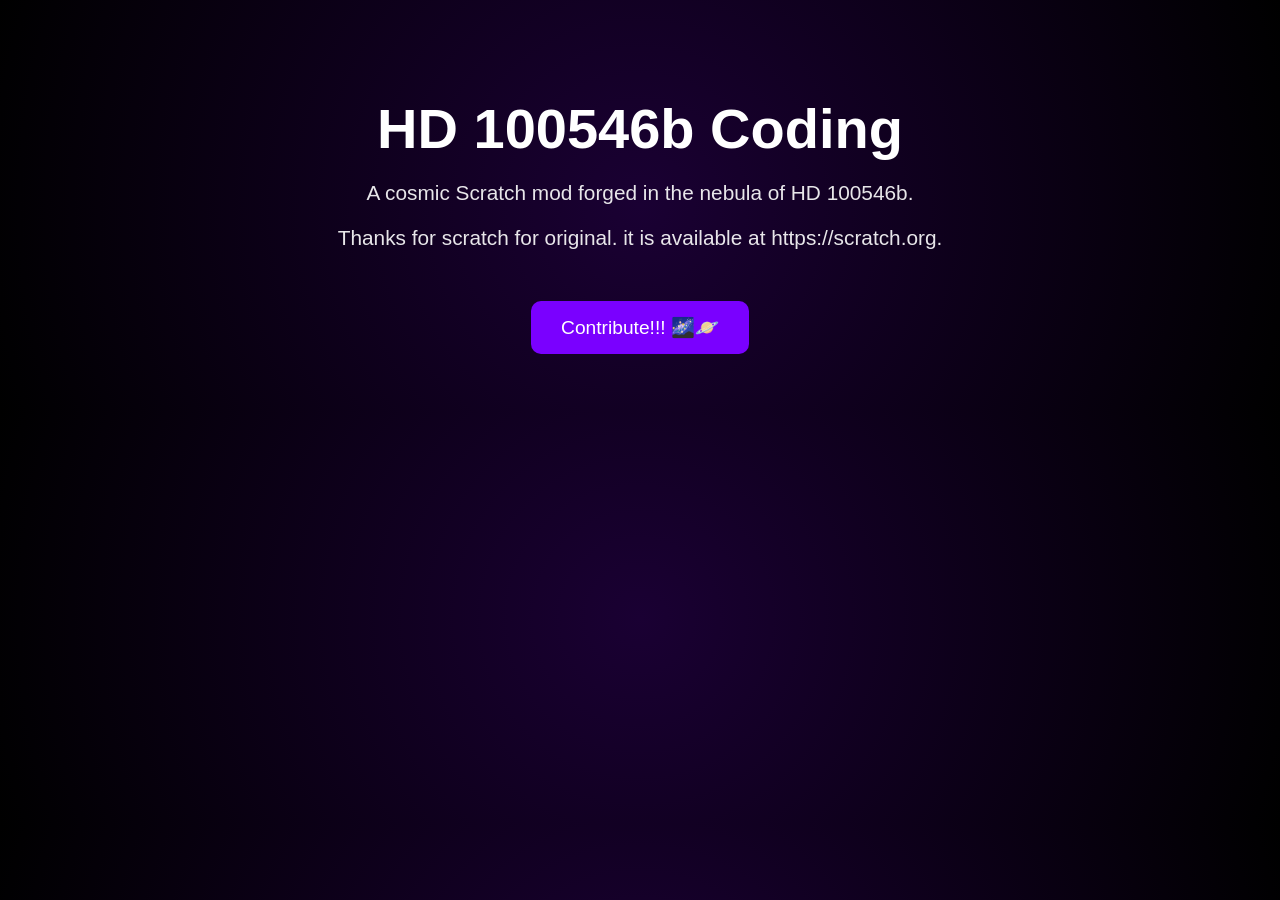
<file: index.html>
<!DOCTYPE html>
<html lang="en">
<head>
  <meta charset="UTF-8">
  <title>HD 100546b Coding</title>
  <style>
    body {
      background: radial-gradient(circle at center, #1a0033, #000);
      color: white;
      font-family: Arial, sans-serif;
      text-align: center;
      padding: 50px;
    }
    h1 {
      font-size: 3.5rem;
      margin-bottom: 10px;
    }
    p {
      font-size: 1.3rem;
      opacity: 0.9;
    }
    .btn {
      display: inline-block;
      margin-top: 30px;
      padding: 15px 30px;
      background: #7a00ff;
      color: white;
      text-decoration: none;
      border-radius: 10px;
      font-size: 1.2rem;
      transition: 0.2s;
    }
    .btn:hover {
      background: #a64dff;
    }
  </style>
</head>
<body>
  <h1>HD 100546b Coding</h1>
  <p>A cosmic Scratch mod forged in the nebula of HD 100546b.</p>
  <p>Thanks for scratch for original. it is available at https://scratch.org.</p>
  <a class="btn" href="https://github.com/shauntagates6911-ops/hd100546-coding">Contribute!!! 🌌🪐</a>
</body>
</html>
</file>
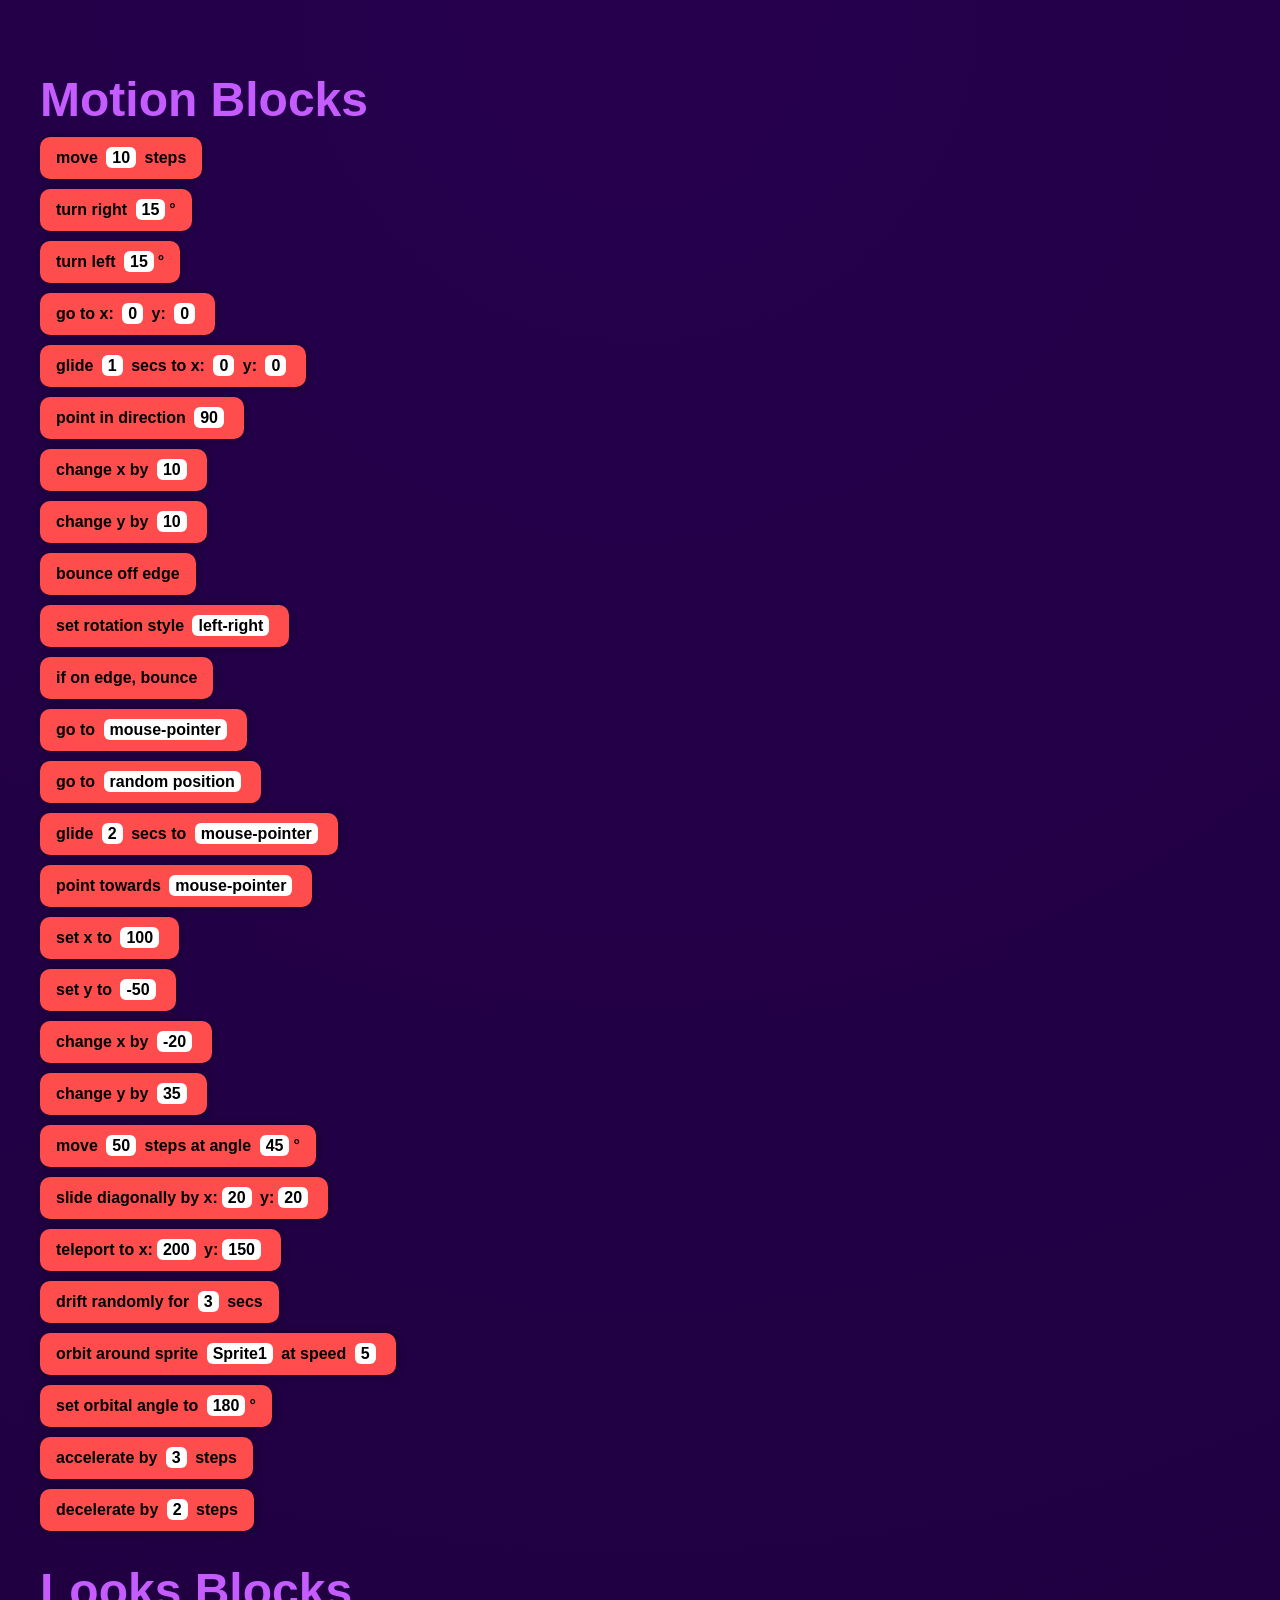
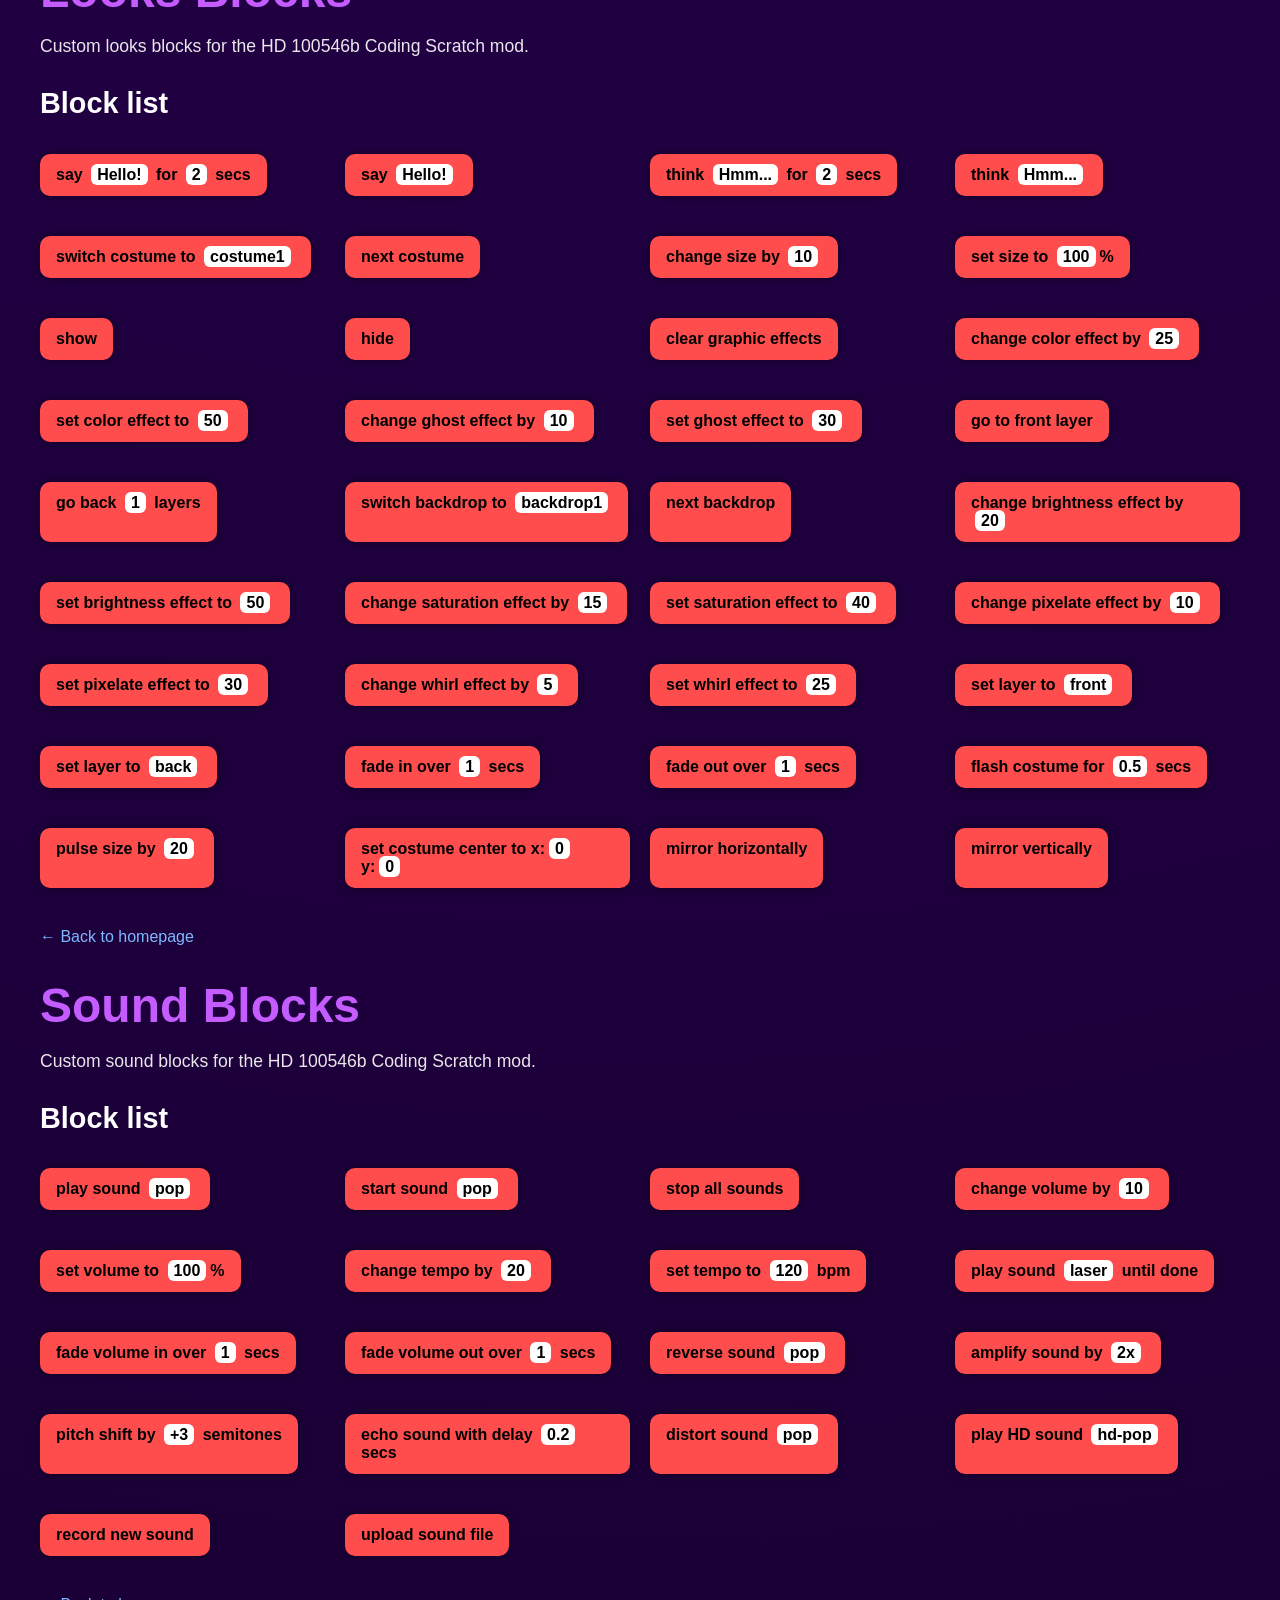
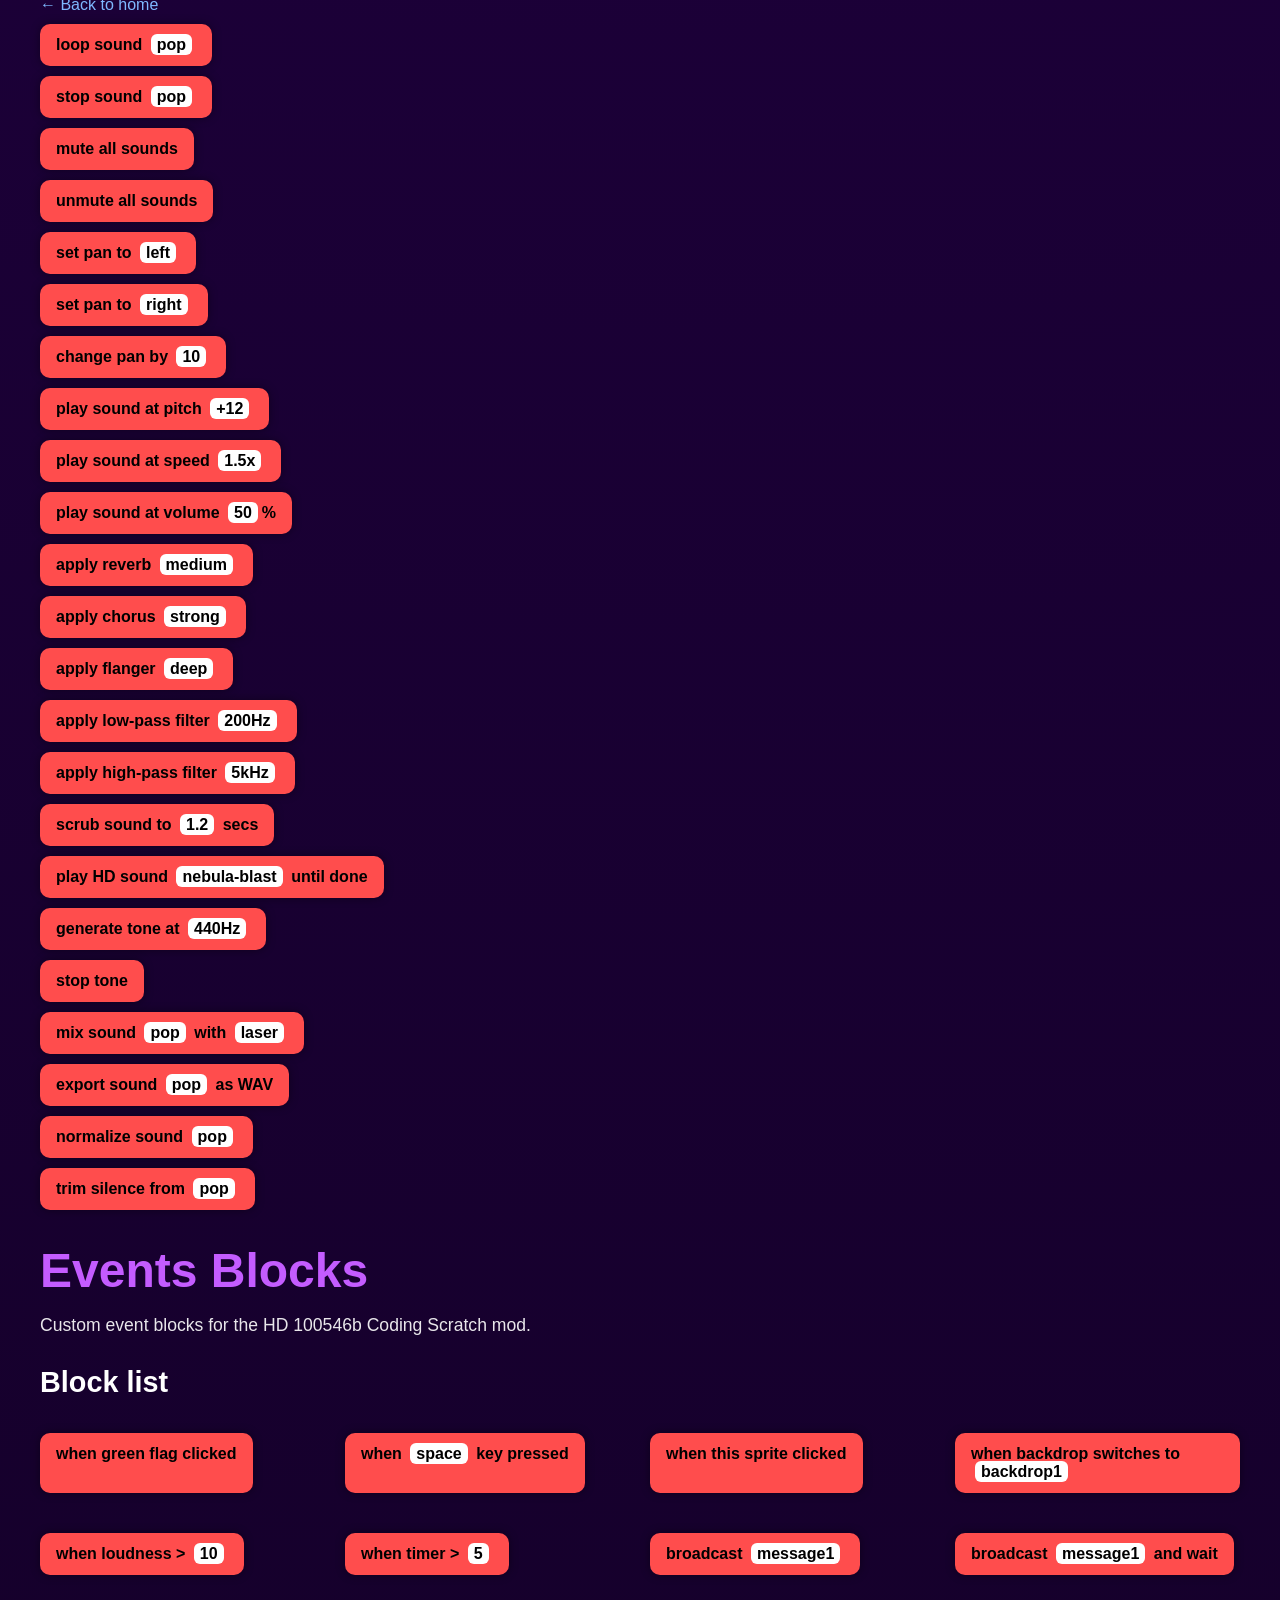
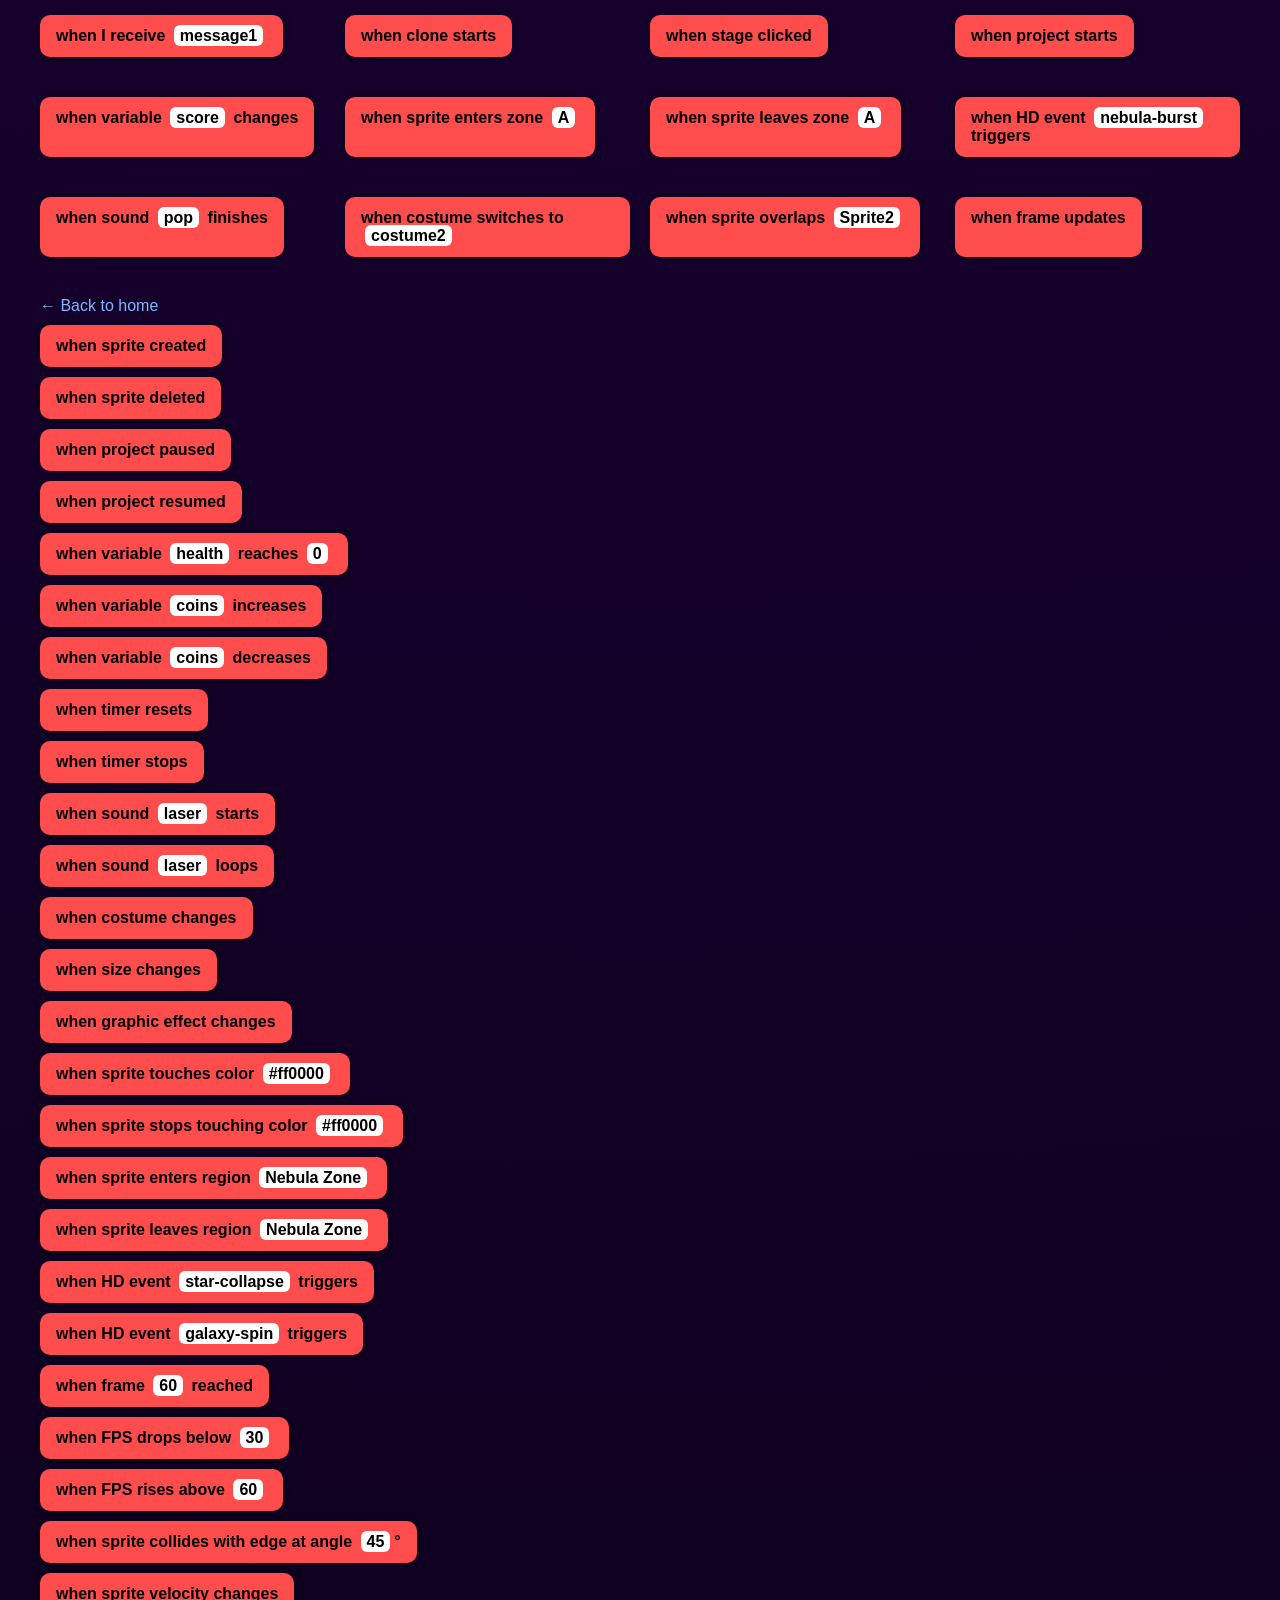
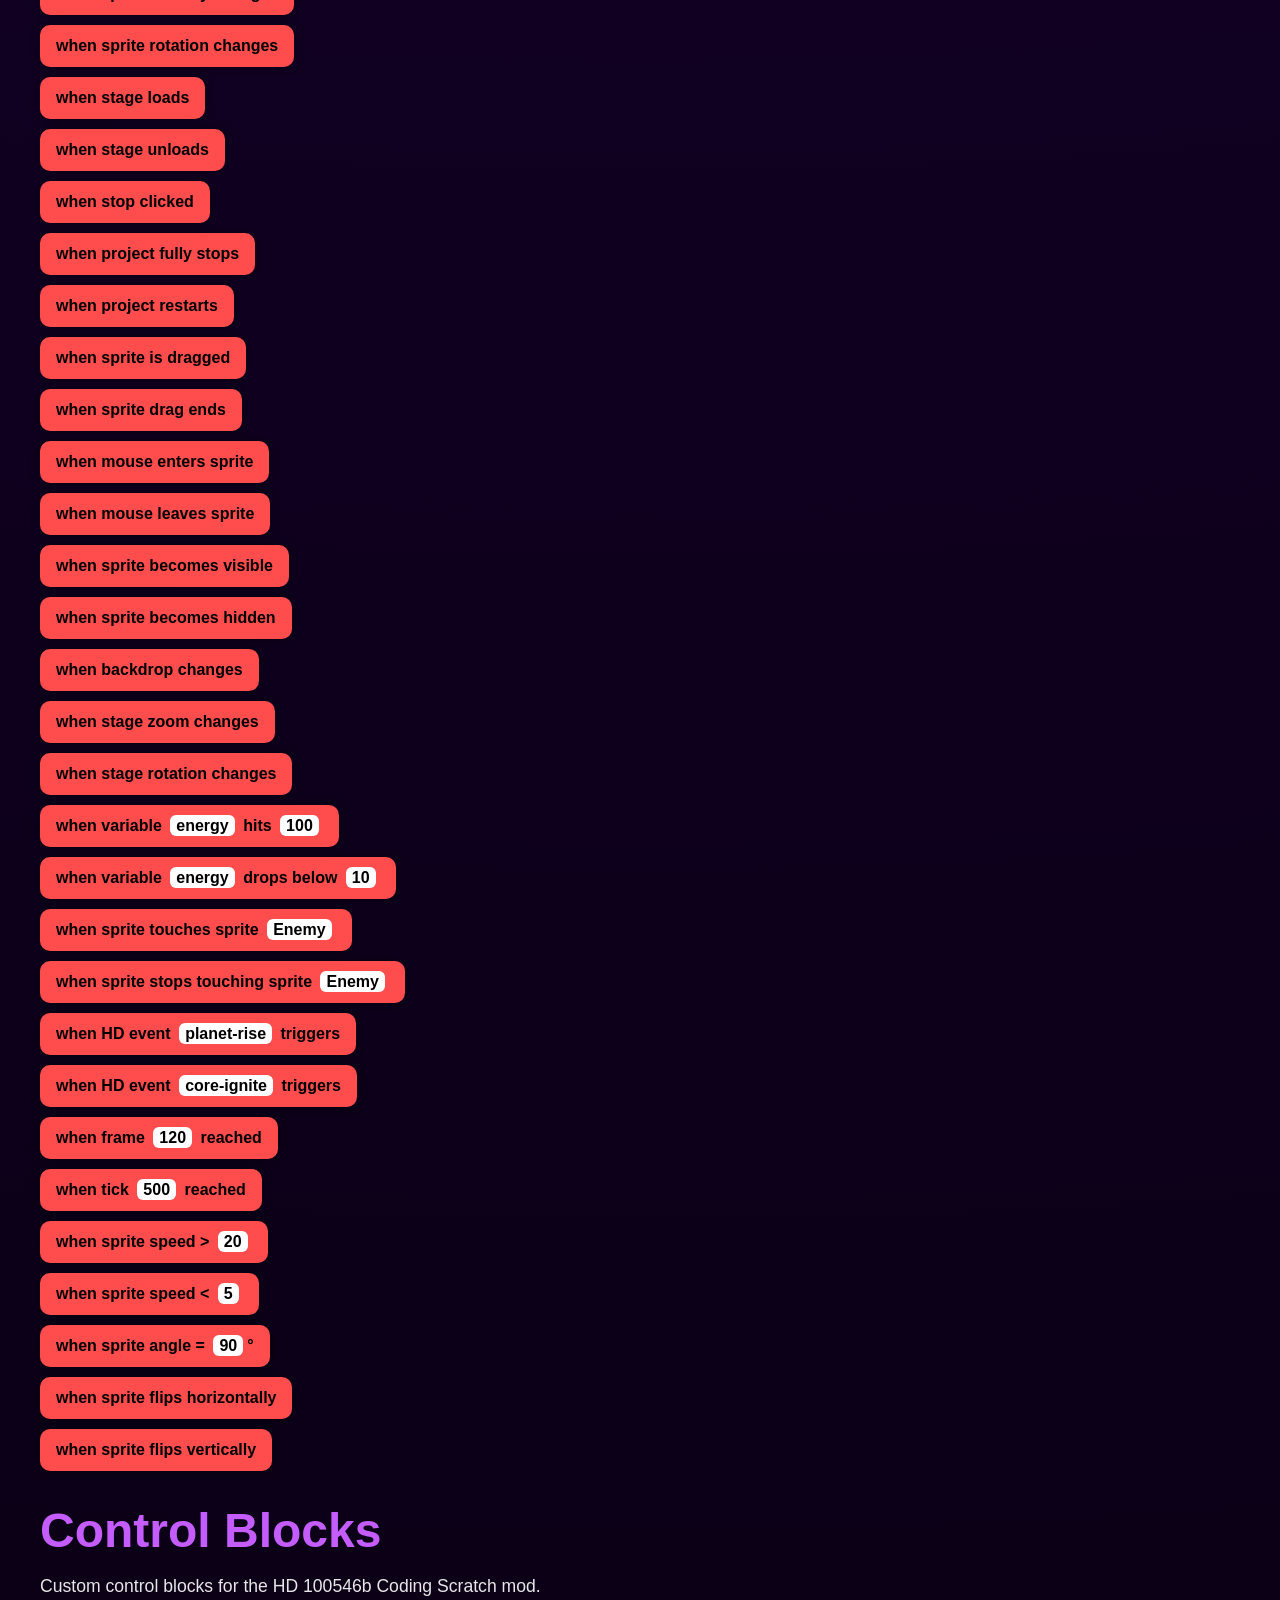
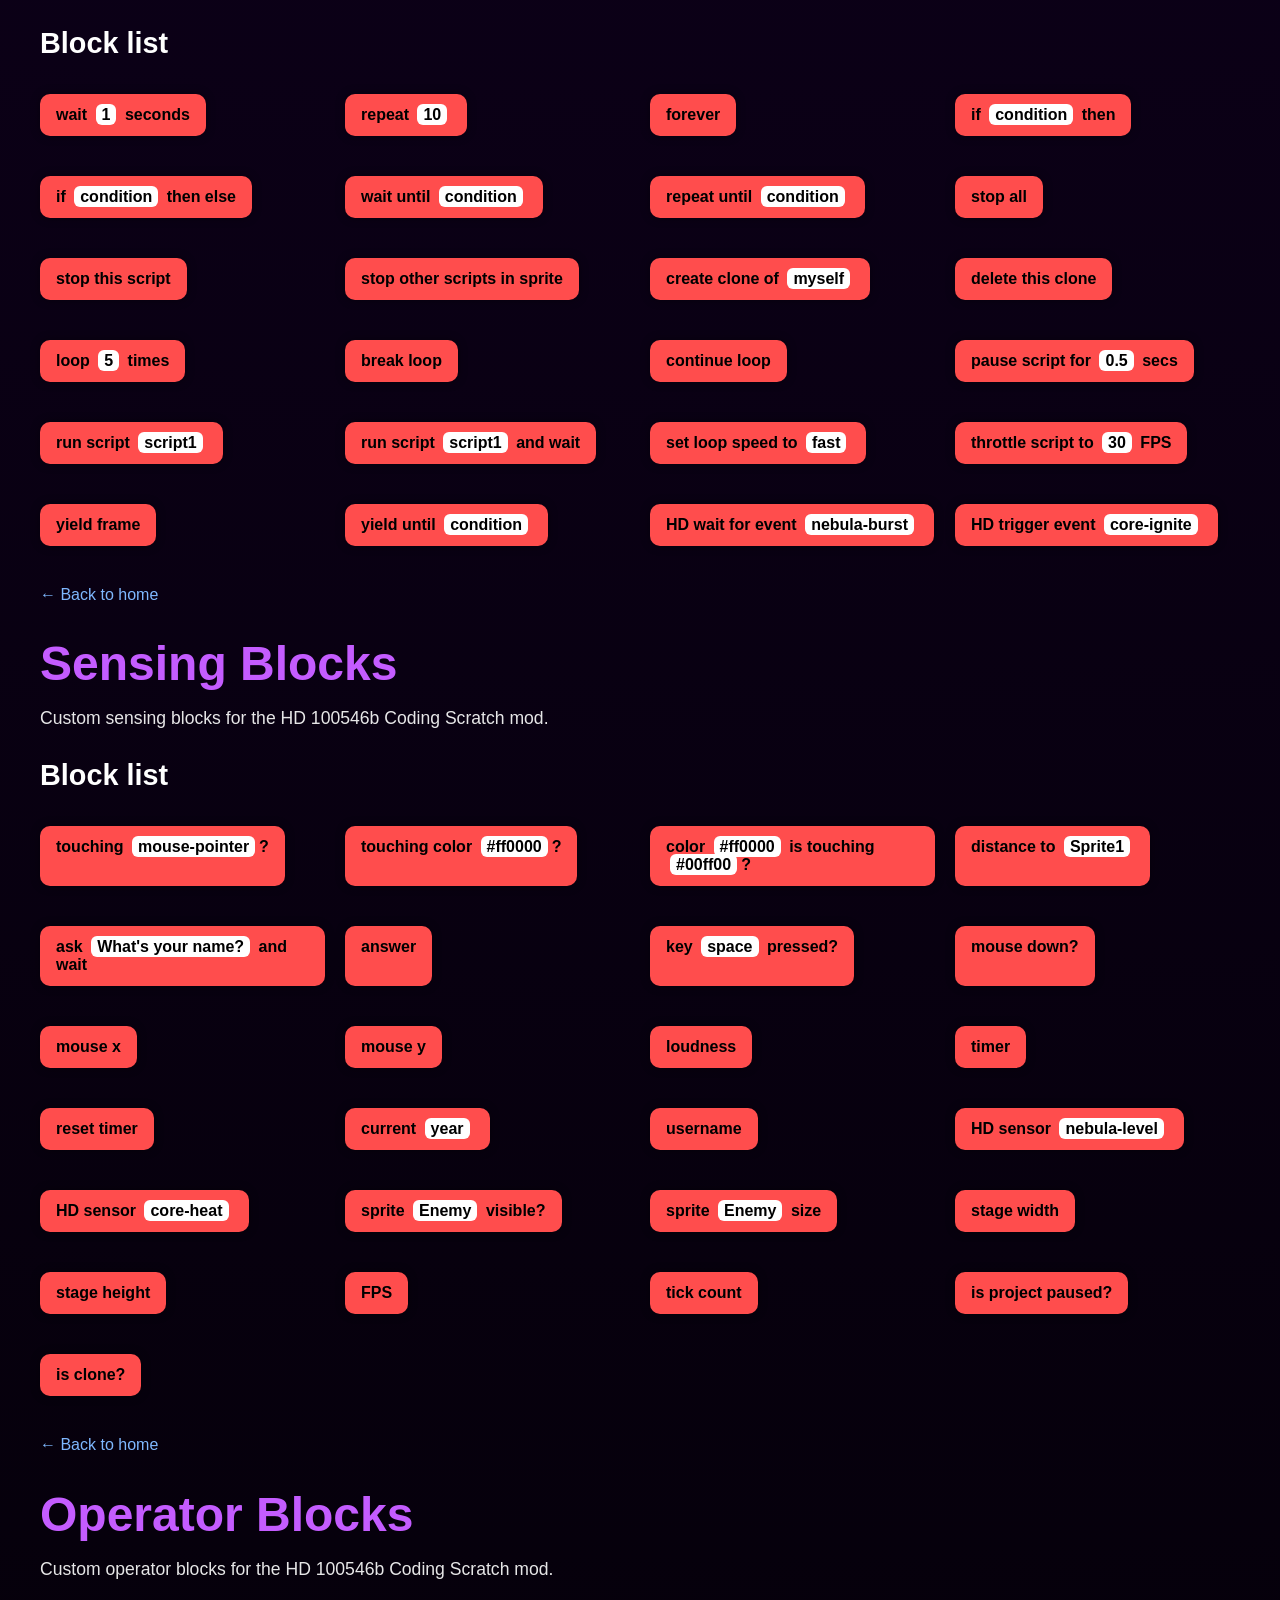
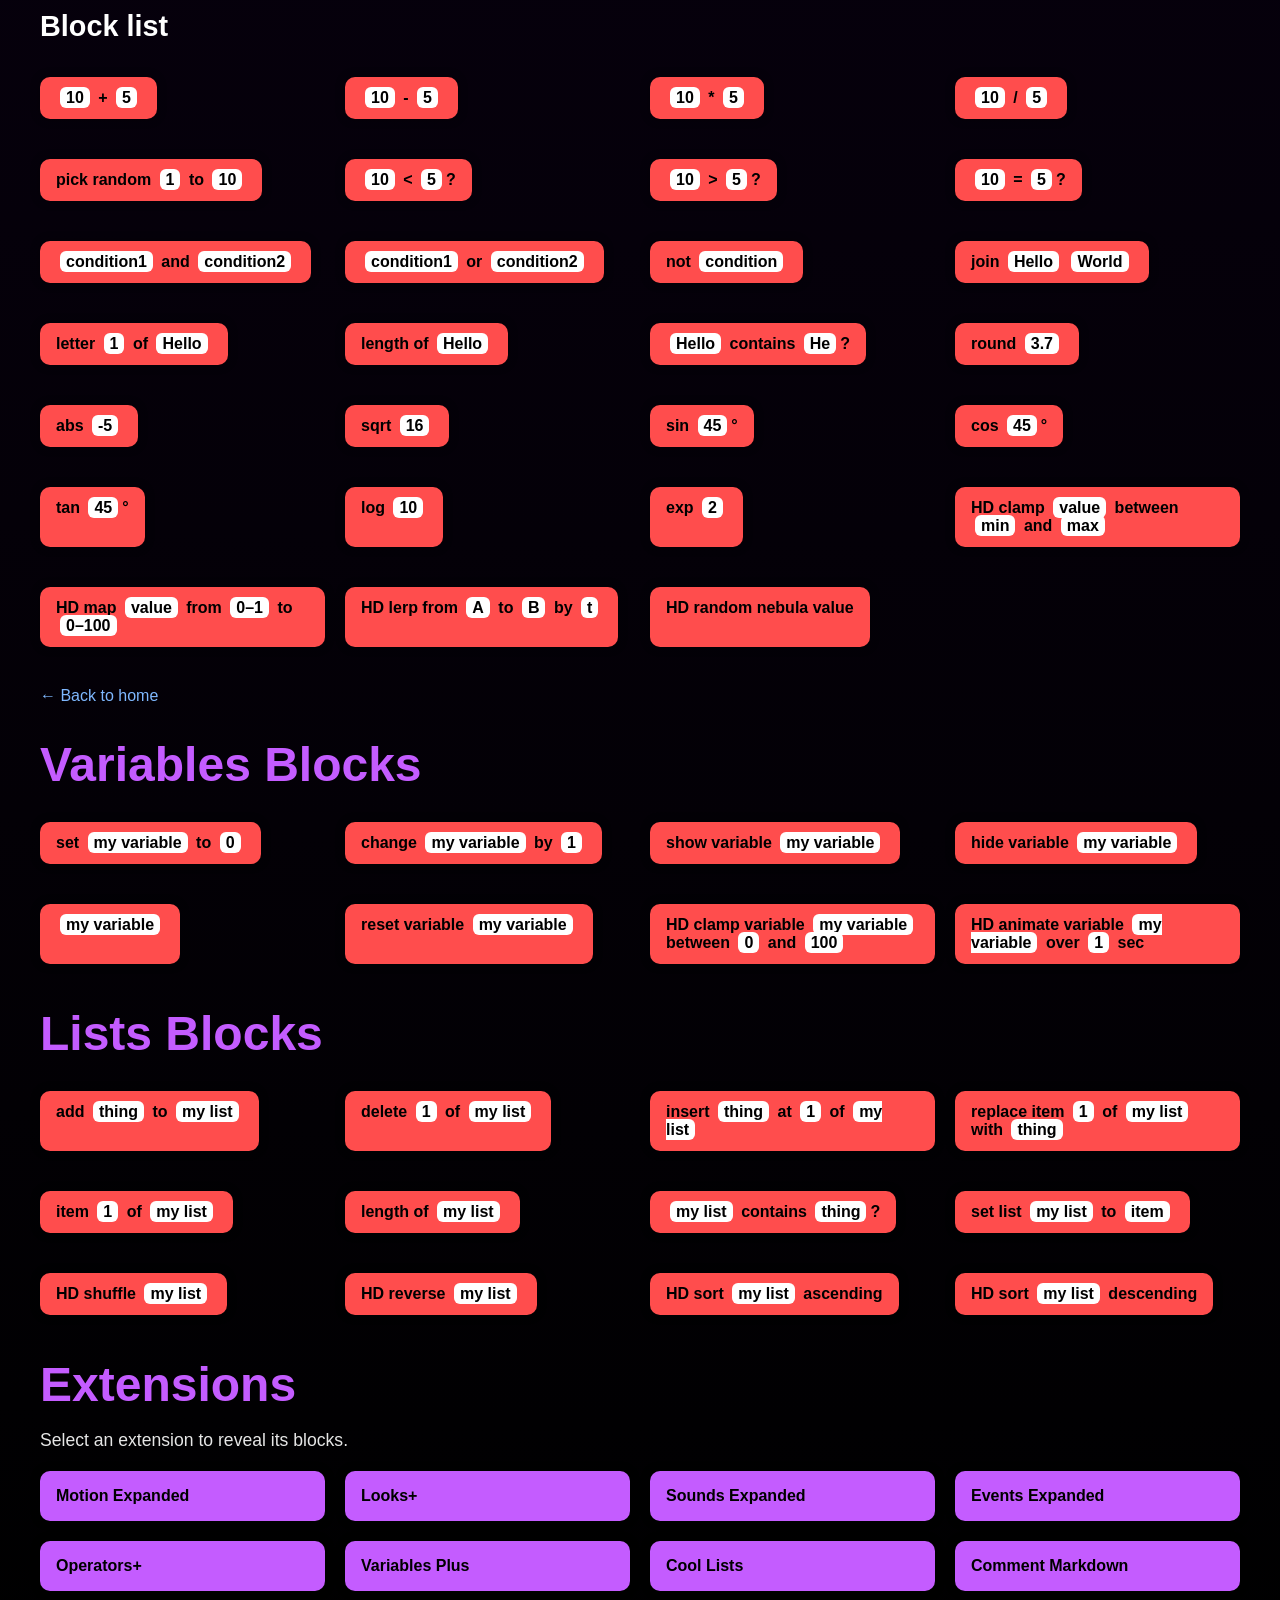
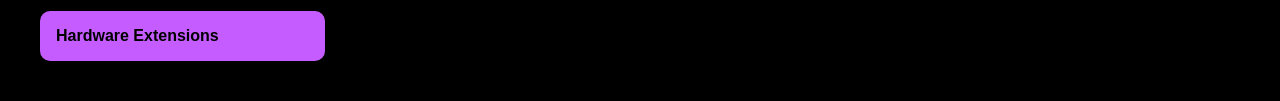
<file: editor.html>
<!DOCTYPE html>
<html lang="en">
<head>
  <meta charset="UTF-8">
  <title>Motion Blocks</title>
  <style>
    body {
      background: #0d0d0d;
      color: white;
      font-family: Arial, sans-serif;
      padding: 30px;
    }
    h1 {
      color: #4C97FF;
      font-size: 2.5rem;
    }
    .block {
      background: #4C97FF;
      padding: 12px 18px;
      border-radius: 12px;
      margin: 10px 0;
      width: fit-content;
      font-weight: bold;
      box-shadow: 0 4px 0 #3b7dd1;
    }
    .input {
      background: white;
      color: black;
      padding: 2px 6px;
      border-radius: 6px;
      margin: 0 4px;
    }
  </style>
</head>
<body>

  <h1>Motion Blocks</h1>

  <div class="block">
    move <span class="input">10</span> steps
  </div>

  <div class="block">
    turn right <span class="input">15</span>°
  </div>

  <div class="block">
    turn left <span class="input">15</span>°
  </div>

  <div class="block">
    go to x: <span class="input">0</span> y: <span class="input">0</span>
  </div>

  <div class="block">
    glide <span class="input">1</span> secs to x: <span class="input">0</span> y: <span class="input">0</span>
  </div>

  <div class="block">
    point in direction <span class="input">90</span>
  </div>

  <div class="block">
    change x by <span class="input">10</span>
  </div>

  <div class="block">
    change y by <span class="input">10</span>
  </div>
  <div class="block">
  bounce off edge
</div>

<div class="block">
  set rotation style <span class="input">left-right</span>
</div>

<div class="block">
  if on edge, bounce
</div>

<div class="block">
  go to <span class="input">mouse-pointer</span>
</div>

<div class="block">
  go to <span class="input">random position</span>
</div>

<div class="block">
  glide <span class="input">2</span> secs to <span class="input">mouse-pointer</span>
</div>

<div class="block">
  point towards <span class="input">mouse-pointer</span>
</div>

<div class="block">
  set x to <span class="input">100</span>
</div>

<div class="block">
  set y to <span class="input">-50</span>
</div>

<div class="block">
  change x by <span class="input">-20</span>
</div>

<div class="block">
  change y by <span class="input">35</span>
</div>

<div class="block">
  move <span class="input">50</span> steps at angle <span class="input">45</span>°
</div>

<div class="block">
  slide diagonally by x:<span class="input">20</span> y:<span class="input">20</span>
</div>

<div class="block">
  teleport to x:<span class="input">200</span> y:<span class="input">150</span>
</div>

<div class="block">
  drift randomly for <span class="input">3</span> secs
</div>

<div class="block">
  orbit around sprite <span class="input">Sprite1</span> at speed <span class="input">5</span>
</div>

<div class="block">
  set orbital angle to <span class="input">180</span>°
</div>

<div class="block">
  accelerate by <span class="input">3</span> steps
</div>

<div class="block">
  decelerate by <span class="input">2</span> steps
</div>


</body>
</html>
<!DOCTYPE html>
<html lang="en">
<head>
  <meta charset="UTF-8">
  <title>HD 100546b Coding – Looks Blocks</title>
  <style>
    body {
      background: radial-gradient(circle at top, #33004d, #000);
      color: #fff;
      font-family: Arial, sans-serif;
      margin: 0;
      padding: 40px;
    }
    h1 {
      font-size: 3rem;
      margin-bottom: 5px;
      color: #b84dff;
    }
    h2 {
      margin-top: 30px;
      font-size: 1.8rem;
    }
    p {
      font-size: 1.1rem;
      opacity: 0.9;
    }
    .block-grid {
      display: grid;
      grid-template-columns: repeat(auto-fit, minmax(220px, 1fr));
      gap: 20px;
      margin-top: 20px;
    }
    .block {
      background: #b84dff;
      border-radius: 10px;
      padding: 12px 16px;
      box-shadow: 0 0 10px rgba(0,0,0,0.4);
      font-weight: bold;
    }
    .input {
      background: white;
      color: black;
      padding: 2px 6px;
      border-radius: 6px;
      margin: 0 4px;
    }
    a.back {
      display: inline-block;
      margin-top: 30px;
      color: #a64dff;
      text-decoration: none;
      font-size: 1rem;
    }
    a.back:hover {
      text-decoration: underline;
    }
  </style>
</head>
<body>

  <h1>Looks Blocks</h1>
  <p>Custom looks blocks for the HD 100546b Coding Scratch mod.</p>

  <h2>Block list</h2>
  <div class="block-grid">

    <div class="block">
      say <span class="input">Hello!</span> for <span class="input">2</span> secs
    </div>

    <div class="block">
      say <span class="input">Hello!</span>
    </div>

    <div class="block">
      think <span class="input">Hmm...</span> for <span class="input">2</span> secs
    </div>

    <div class="block">
      think <span class="input">Hmm...</span>
    </div>

    <div class="block">
      switch costume to <span class="input">costume1</span>
    </div>

    <div class="block">
      next costume
    </div>

    <div class="block">
      change size by <span class="input">10</span>
    </div>

    <div class="block">
      set size to <span class="input">100</span>%
    </div>

    <div class="block">
      show
    </div>

    <div class="block">
      hide
    </div>

    <div class="block">
      clear graphic effects
    </div>

    <div class="block">
      change color effect by <span class="input">25</span>
    </div>

    <div class="block">
      set color effect to <span class="input">50</span>
    </div>

    <div class="block">
      change ghost effect by <span class="input">10</span>
    </div>

    <div class="block">
      set ghost effect to <span class="input">30</span>
    </div>

    <div class="block">
      go to front layer
    </div>

    <div class="block">
      go back <span class="input">1</span> layers
    </div>
    <div class="block">
  switch backdrop to <span class="input">backdrop1</span>
</div>

<div class="block">
  next backdrop
</div>

<div class="block">
  change brightness effect by <span class="input">20</span>
</div>

<div class="block">
  set brightness effect to <span class="input">50</span>
</div>

<div class="block">
  change saturation effect by <span class="input">15</span>
</div>

<div class="block">
  set saturation effect to <span class="input">40</span>
</div>

<div class="block">
  change pixelate effect by <span class="input">10</span>
</div>

<div class="block">
  set pixelate effect to <span class="input">30</span>
</div>

<div class="block">
  change whirl effect by <span class="input">5</span>
</div>

<div class="block">
  set whirl effect to <span class="input">25</span>
</div>

<div class="block">
  set layer to <span class="input">front</span>
</div>

<div class="block">
  set layer to <span class="input">back</span>
</div>

<div class="block">
  fade in over <span class="input">1</span> secs
</div>

<div class="block">
  fade out over <span class="input">1</span> secs
</div>

<div class="block">
  flash costume for <span class="input">0.5</span> secs
</div>

<div class="block">
  pulse size by <span class="input">20</span>
</div>

<div class="block">
  set costume center to x:<span class="input">0</span> y:<span class="input">0</span>
</div>

<div class="block">
  mirror horizontally
</div>

<div class="block">
  mirror vertically
</div>


  </div>

  <a class="back" href="index.html">← Back to homepage</a>

</body>
</html>
<!DOCTYPE html>
<html lang="en">
<head>
  <meta charset="UTF-8">
  <title>HD 100546b Coding – Sound Blocks</title>
  <style>
    body {
      background: radial-gradient(circle at top, #330000, #000);
      color: #fff;
      font-family: Arial, sans-serif;
      margin: 0;
      padding: 40px;
    }
    h1 {
      font-size: 3rem;
      margin-bottom: 5px;
      color: #ff4d4d;
    }
    h2 {
      margin-top: 30px;
      font-size: 1.8rem;
    }
    p {
      font-size: 1.1rem;
      opacity: 0.9;
    }
    .block-grid {
      display: grid;
      grid-template-columns: repeat(auto-fit, minmax(220px, 1fr));
      gap: 20px;
      margin-top: 20px;
    }
    .block {
      background: #ff4d4d;
      border-radius: 10px;
      padding: 12px 16px;
      box-shadow: 0 0 10px rgba(0,0,0,0.4);
      font-weight: bold;
    }
    .input {
      background: white;
      color: black;
      padding: 2px 6px;
      border-radius: 6px;
      margin: 0 4px;
    }
    a.back {
      display: inline-block;
      margin-top: 30px;
      color: #ff8080;
      text-decoration: none;
      font-size: 1rem;
    }
    a.back:hover {
      text-decoration: underline;
    }
  </style>
</head>
<body>

  <h1>Sound Blocks</h1>
  <p>Custom sound blocks for the HD 100546b Coding Scratch mod.</p>

  <h2>Block list</h2>
  <div class="block-grid">

    <div class="block">
      play sound <span class="input">pop</span>
    </div>

    <div class="block">
      start sound <span class="input">pop</span>
    </div>

    <div class="block">
      stop all sounds
    </div>

    <div class="block">
      change volume by <span class="input">10</span>
    </div>

    <div class="block">
      set volume to <span class="input">100</span>%
    </div>

    <div class="block">
      change tempo by <span class="input">20</span>
    </div>

    <div class="block">
      set tempo to <span class="input">120</span> bpm
    </div>

    <div class="block">
      play sound <span class="input">laser</span> until done
    </div>

    <div class="block">
      fade volume in over <span class="input">1</span> secs
    </div>

    <div class="block">
      fade volume out over <span class="input">1</span> secs
    </div>

    <div class="block">
      reverse sound <span class="input">pop</span>
    </div>

    <div class="block">
      amplify sound by <span class="input">2x</span>
    </div>

    <div class="block">
      pitch shift by <span class="input">+3</span> semitones
    </div>

    <div class="block">
      echo sound with delay <span class="input">0.2</span> secs
    </div>

    <div class="block">
      distort sound <span class="input">pop</span>
    </div>

    <div class="block">
      play HD sound <span class="input">hd-pop</span>
    </div>

    <div class="block">
      record new sound
    </div>

    <div class="block">
      upload sound file
    </div>

  </div>

  <a class="back" href="index.html">← Back to home</a>

</body>
</html>
<div class="block">
  loop sound <span class="input">pop</span>
</div>

<div class="block">
  stop sound <span class="input">pop</span>
</div>

<div class="block">
  mute all sounds
</div>

<div class="block">
  unmute all sounds
</div>

<div class="block">
  set pan to <span class="input">left</span>
</div>

<div class="block">
  set pan to <span class="input">right</span>
</div>

<div class="block">
  change pan by <span class="input">10</span>
</div>

<div class="block">
  play sound at pitch <span class="input">+12</span>
</div>

<div class="block">
  play sound at speed <span class="input">1.5x</span>
</div>

<div class="block">
  play sound at volume <span class="input">50</span>%
</div>

<div class="block">
  apply reverb <span class="input">medium</span>
</div>

<div class="block">
  apply chorus <span class="input">strong</span>
</div>

<div class="block">
  apply flanger <span class="input">deep</span>
</div>

<div class="block">
  apply low-pass filter <span class="input">200Hz</span>
</div>

<div class="block">
  apply high-pass filter <span class="input">5kHz</span>
</div>

<div class="block">
  scrub sound to <span class="input">1.2</span> secs
</div>

<div class="block">
  play HD sound <span class="input">nebula-blast</span> until done
</div>

<div class="block">
  generate tone at <span class="input">440Hz</span>
</div>

<div class="block">
  stop tone
</div>

<div class="block">
  mix sound <span class="input">pop</span> with <span class="input">laser</span>
</div>

<div class="block">
  export sound <span class="input">pop</span> as WAV
</div>

<div class="block">
  normalize sound <span class="input">pop</span>
</div>

<div class="block">
  trim silence from <span class="input">pop</span>
</div>
<!DOCTYPE html>
<html lang="en">
<head>
  <meta charset="UTF-8">
  <title>HD 100546b Coding – Events Blocks</title>
  <style>
    body {
      background: radial-gradient(circle at top, #4d3a00, #000);
      color: #fff;
      font-family: Arial, sans-serif;
      margin: 0;
      padding: 40px;
    }
    h1 {
      font-size: 3rem;
      margin-bottom: 5px;
      color: #ffcc00;
    }
    h2 {
      margin-top: 30px;
      font-size: 1.8rem;
    }
    p {
      font-size: 1.1rem;
      opacity: 0.9;
    }
    .block-grid {
      display: grid;
      grid-template-columns: repeat(auto-fit, minmax(260px, 1fr));
      gap: 20px;
      margin-top: 20px;
    }
    .block {
      background: #ffcc00;
      border-radius: 10px;
      padding: 12px 16px;
      box-shadow: 0 0 10px rgba(0,0,0,0.4);
      font-weight: bold;
      color: #000;
    }
    .input {
      background: white;
      color: black;
      padding: 2px 6px;
      border-radius: 6px;
      margin: 0 4px;
    }
    a.back {
      display: inline-block;
      margin-top: 30px;
      color: #ffdd55;
      text-decoration: none;
      font-size: 1rem;
    }
    a.back:hover {
      text-decoration: underline;
    }
  </style>
</head>
<body>

  <h1>Events Blocks</h1>
  <p>Custom event blocks for the HD 100546b Coding Scratch mod.</p>

  <h2>Block list</h2>
  <div class="block-grid">

    <div class="block">
      when green flag clicked
    </div>

    <div class="block">
      when <span class="input">space</span> key pressed
    </div>

    <div class="block">
      when this sprite clicked
    </div>

    <div class="block">
      when backdrop switches to <span class="input">backdrop1</span>
    </div>

    <div class="block">
      when loudness &gt; <span class="input">10</span>
    </div>

    <div class="block">
      when timer &gt; <span class="input">5</span>
    </div>

    <div class="block">
      broadcast <span class="input">message1</span>
    </div>

    <div class="block">
      broadcast <span class="input">message1</span> and wait
    </div>

    <div class="block">
      when I receive <span class="input">message1</span>
    </div>

    <div class="block">
      when clone starts
    </div>

    <div class="block">
      when stage clicked
    </div>

    <div class="block">
      when project starts
    </div>

    <div class="block">
      when variable <span class="input">score</span> changes
    </div>

    <div class="block">
      when sprite enters zone <span class="input">A</span>
    </div>

    <div class="block">
      when sprite leaves zone <span class="input">A</span>
    </div>

    <div class="block">
      when HD event <span class="input">nebula-burst</span> triggers
    </div>

    <div class="block">
      when sound <span class="input">pop</span> finishes
    </div>

    <div class="block">
      when costume switches to <span class="input">costume2</span>
    </div>

    <div class="block">
      when sprite overlaps <span class="input">Sprite2</span>
    </div>

    <div class="block">
      when frame updates
    </div>

  </div>

  <a class="back" href="index.html">← Back to home</a>

</body>
</html>
<div class="block">
  when sprite created
</div>

<div class="block">
  when sprite deleted
</div>

<div class="block">
  when project paused
</div>

<div class="block">
  when project resumed
</div>

<div class="block">
  when variable <span class="input">health</span> reaches <span class="input">0</span>
</div>

<div class="block">
  when variable <span class="input">coins</span> increases
</div>

<div class="block">
  when variable <span class="input">coins</span> decreases
</div>

<div class="block">
  when timer resets
</div>

<div class="block">
  when timer stops
</div>

<div class="block">
  when sound <span class="input">laser</span> starts
</div>

<div class="block">
  when sound <span class="input">laser</span> loops
</div>

<div class="block">
  when costume changes
</div>

<div class="block">
  when size changes
</div>

<div class="block">
  when graphic effect changes
</div>

<div class="block">
  when sprite touches color <span class="input">#ff0000</span>
</div>

<div class="block">
  when sprite stops touching color <span class="input">#ff0000</span>
</div>

<div class="block">
  when sprite enters region <span class="input">Nebula Zone</span>
</div>

<div class="block">
  when sprite leaves region <span class="input">Nebula Zone</span>
</div>

<div class="block">
  when HD event <span class="input">star-collapse</span> triggers
</div>

<div class="block">
  when HD event <span class="input">galaxy-spin</span> triggers
</div>

<div class="block">
  when frame <span class="input">60</span> reached
</div>

<div class="block">
  when FPS drops below <span class="input">30</span>
</div>

<div class="block">
  when FPS rises above <span class="input">60</span>
</div>

<div class="block">
  when sprite collides with edge at angle <span class="input">45</span>°
</div>

<div class="block">
  when sprite velocity changes
</div>

<div class="block">
  when sprite rotation changes
</div>

<div class="block">
  when stage loads
</div>

<div class="block">
  when stage unloads
</div>
<div class="block">
  when stop clicked
</div>

<div class="block">
  when project fully stops
</div>

<div class="block">
  when project restarts
</div>

<div class="block">
  when sprite is dragged
</div>

<div class="block">
  when sprite drag ends
</div>

<div class="block">
  when mouse enters sprite
</div>

<div class="block">
  when mouse leaves sprite
</div>

<div class="block">
  when sprite becomes visible
</div>

<div class="block">
  when sprite becomes hidden
</div>

<div class="block">
  when backdrop changes
</div>

<div class="block">
  when stage zoom changes
</div>

<div class="block">
  when stage rotation changes
</div>

<div class="block">
  when variable <span class="input">energy</span> hits <span class="input">100</span>
</div>

<div class="block">
  when variable <span class="input">energy</span> drops below <span class="input">10</span>
</div>

<div class="block">
  when sprite touches sprite <span class="input">Enemy</span>
</div>

<div class="block">
  when sprite stops touching sprite <span class="input">Enemy</span>
</div>

<div class="block">
  when HD event <span class="input">planet-rise</span> triggers
</div>

<div class="block">
  when HD event <span class="input">core-ignite</span> triggers
</div>

<div class="block">
  when frame <span class="input">120</span> reached
</div>

<div class="block">
  when tick <span class="input">500</span> reached
</div>

<div class="block">
  when sprite speed > <span class="input">20</span>
</div>

<div class="block">
  when sprite speed < <span class="input">5</span>
</div>

<div class="block">
  when sprite angle = <span class="input">90</span>°
</div>

<div class="block">
  when sprite flips horizontally
</div>

<div class="block">
  when sprite flips vertically
</div>

<!DOCTYPE html>
<html lang="en">
<head>
  <meta charset="UTF-8">
  <title>HD 100546b Coding – Control Blocks</title>
  <style>
    body {
      background: radial-gradient(circle at top, #4d1f00, #000);
      color: #fff;
      font-family: Arial, sans-serif;
      margin: 0;
      padding: 40px;
    }
    h1 {
      font-size: 3rem;
      margin-bottom: 5px;
      color: #ff8c1a;
    }
    h2 {
      margin-top: 30px;
      font-size: 1.8rem;
    }
    p {
      font-size: 1.1rem;
      opacity: 0.9;
    }
    .block-grid {
      display: grid;
      grid-template-columns: repeat(auto-fit, minmax(260px, 1fr));
      gap: 20px;
      margin-top: 20px;
    }
    .block {
      background: #ff8c1a;
      border-radius: 10px;
      padding: 12px 16px;
      box-shadow: 0 0 10px rgba(0,0,0,0.4);
      font-weight: bold;
      color: #000;
    }
    .input {
      background: white;
      color: black;
      padding: 2px 6px;
      border-radius: 6px;
      margin: 0 4px;
    }
    a.back {
      display: inline-block;
      margin-top: 30px;
      color: #ffb566;
      text-decoration: none;
      font-size: 1rem;
    }
    a.back:hover {
      text-decoration: underline;
    }
  </style>
</head>
<body>

  <h1>Control Blocks</h1>
  <p>Custom control blocks for the HD 100546b Coding Scratch mod.</p>

  <h2>Block list</h2>
  <div class="block-grid">

    <div class="block">
      wait <span class="input">1</span> seconds
    </div>

    <div class="block">
      repeat <span class="input">10</span>
    </div>

    <div class="block">
      forever
    </div>

    <div class="block">
      if <span class="input">condition</span> then
    </div>

    <div class="block">
      if <span class="input">condition</span> then else
    </div>

    <div class="block">
      wait until <span class="input">condition</span>
    </div>

    <div class="block">
      repeat until <span class="input">condition</span>
    </div>

    <div class="block">
      stop all
    </div>

    <div class="block">
      stop this script
    </div>

    <div class="block">
      stop other scripts in sprite
    </div>

    <div class="block">
      create clone of <span class="input">myself</span>
    </div>

    <div class="block">
      delete this clone
    </div>

    <div class="block">
      loop <span class="input">5</span> times
    </div>

    <div class="block">
      break loop
    </div>

    <div class="block">
      continue loop
    </div>

    <div class="block">
      pause script for <span class="input">0.5</span> secs
    </div>

    <div class="block">
      run script <span class="input">script1</span>
    </div>

    <div class="block">
      run script <span class="input">script1</span> and wait
    </div>

    <div class="block">
      set loop speed to <span class="input">fast</span>
    </div>

    <div class="block">
      throttle script to <span class="input">30</span> FPS
    </div>

    <div class="block">
      yield frame
    </div>

    <div class="block">
      yield until <span class="input">condition</span>
    </div>

    <div class="block">
      HD wait for event <span class="input">nebula-burst</span>
    </div>

    <div class="block">
      HD trigger event <span class="input">core-ignite</span>
    </div>

  </div>

  <a class="back" href="index.html">← Back to home</a>

</body>
</html>
<!DOCTYPE html>
<html lang="en">
<head>
  <meta charset="UTF-8">
  <title>HD 100546b Coding – Sensing Blocks</title>
  <style>
    body {
      background: radial-gradient(circle at top, #00334d, #000);
      color: #fff;
      font-family: Arial, sans-serif;
      margin: 0;
      padding: 40px;
    }
    h1 {
      font-size: 3rem;
      margin-bottom: 5px;
      color: #4dd2ff;
    }
    h2 {
      margin-top: 30px;
      font-size: 1.8rem;
    }
    p {
      font-size: 1.1rem;
      opacity: 0.9;
    }
    .block-grid {
      display: grid;
      grid-template-columns: repeat(auto-fit, minmax(260px, 1fr));
      gap: 20px;
      margin-top: 20px;
    }
    .block {
      background: #4dd2ff;
      border-radius: 10px;
      padding: 12px 16px;
      box-shadow: 0 0 10px rgba(0,0,0,0.4);
      font-weight: bold;
      color: #000;
    }
    .input {
      background: white;
      color: black;
      padding: 2px 6px;
      border-radius: 6px;
      margin: 0 4px;
    }
    a.back {
      display: inline-block;
      margin-top: 30px;
      color: #7fe6ff;
      text-decoration: none;
      font-size: 1rem;
    }
    a.back:hover {
      text-decoration: underline;
    }
  </style>
</head>
<body>

  <h1>Sensing Blocks</h1>
  <p>Custom sensing blocks for the HD 100546b Coding Scratch mod.</p>

  <h2>Block list</h2>
  <div class="block-grid">

    <div class="block">
      touching <span class="input">mouse-pointer</span>?
    </div>

    <div class="block">
      touching color <span class="input">#ff0000</span>?
    </div>

    <div class="block">
      color <span class="input">#ff0000</span> is touching <span class="input">#00ff00</span>?
    </div>

    <div class="block">
      distance to <span class="input">Sprite1</span>
    </div>

    <div class="block">
      ask <span class="input">What's your name?</span> and wait
    </div>

    <div class="block">
      answer
    </div>

    <div class="block">
      key <span class="input">space</span> pressed?
    </div>

    <div class="block">
      mouse down?
    </div>

    <div class="block">
      mouse x
    </div>

    <div class="block">
      mouse y
    </div>

    <div class="block">
      loudness
    </div>

    <div class="block">
      timer
    </div>

    <div class="block">
      reset timer
    </div>

    <div class="block">
      current <span class="input">year</span>
    </div>

    <div class="block">
      username
    </div>

    <div class="block">
      HD sensor <span class="input">nebula-level</span>
    </div>

    <div class="block">
      HD sensor <span class="input">core-heat</span>
    </div>

    <div class="block">
      sprite <span class="input">Enemy</span> visible?
    </div>

    <div class="block">
      sprite <span class="input">Enemy</span> size
    </div>

    <div class="block">
      stage width
    </div>

    <div class="block">
      stage height
    </div>

    <div class="block">
      FPS
    </div>

    <div class="block">
      tick count
    </div>

    <div class="block">
      is project paused?
    </div>

    <div class="block">
      is clone?
    </div>

  </div>

  <a class="back" href="index.html">← Back to home</a>

</body>
</html>
<!DOCTYPE html>
<html lang="en">
<head>
  <meta charset="UTF-8">
  <title>HD 100546b Coding – Operator Blocks</title>
  <style>
    body {
      background: radial-gradient(circle at top, #00264d, #000);
      color: #fff;
      font-family: Arial, sans-serif;
      margin: 0;
      padding: 40px;
    }
    h1 {
      font-size: 3rem;
      margin-bottom: 5px;
      color: #4d9bff;
    }
    h2 {
      margin-top: 30px;
      font-size: 1.8rem;
    }
    p {
      font-size: 1.1rem;
      opacity: 0.9;
    }
    .block-grid {
      display: grid;
      grid-template-columns: repeat(auto-fit, minmax(260px, 1fr));
      gap: 20px;
      margin-top: 20px;
    }
    .block {
      background: #4d9bff;
      border-radius: 10px;
      padding: 12px 16px;
      box-shadow: 0 0 10px rgba(0,0,0,0.4);
      font-weight: bold;
      color: #000;
    }
    .input {
      background: white;
      color: black;
      padding: 2px 6px;
      border-radius: 6px;
      margin: 0 4px;
    }
    a.back {
      display: inline-block;
      margin-top: 30px;
      color: #7fb8ff;
      text-decoration: none;
      font-size: 1rem;
    }
    a.back:hover {
      text-decoration: underline;
    }
  </style>
</head>
<body>

  <h1>Operator Blocks</h1>
  <p>Custom operator blocks for the HD 100546b Coding Scratch mod.</p>

  <h2>Block list</h2>
  <div class="block-grid">

    <!-- Arithmetic -->
    <div class="block">
      <span class="input">10</span> + <span class="input">5</span>
    </div>

    <div class="block">
      <span class="input">10</span> - <span class="input">5</span>
    </div>

    <div class="block">
      <span class="input">10</span> * <span class="input">5</span>
    </div>

    <div class="block">
      <span class="input">10</span> / <span class="input">5</span>
    </div>

    <div class="block">
      pick random <span class="input">1</span> to <span class="input">10</span>
    </div>

    <!-- Comparison -->
    <div class="block">
      <span class="input">10</span> &lt; <span class="input">5</span>?
    </div>

    <div class="block">
      <span class="input">10</span> &gt; <span class="input">5</span>?
    </div>

    <div class="block">
      <span class="input">10</span> = <span class="input">5</span>?
    </div>

    <!-- Logic -->
    <div class="block">
      <span class="input">condition1</span> and <span class="input">condition2</span>
    </div>

    <div class="block">
      <span class="input">condition1</span> or <span class="input">condition2</span>
    </div>

    <div class="block">
      not <span class="input">condition</span>
    </div>

    <!-- Strings -->
    <div class="block">
      join <span class="input">Hello</span> <span class="input">World</span>
    </div>

    <div class="block">
      letter <span class="input">1</span> of <span class="input">Hello</span>
    </div>

    <div class="block">
      length of <span class="input">Hello</span>
    </div>

    <div class="block">
      <span class="input">Hello</span> contains <span class="input">He</span>?
    </div>

    <!-- Math functions -->
    <div class="block">
      round <span class="input">3.7</span>
    </div>

    <div class="block">
      abs <span class="input">-5</span>
    </div>

    <div class="block">
      sqrt <span class="input">16</span>
    </div>

    <div class="block">
      sin <span class="input">45</span>°
    </div>

    <div class="block">
      cos <span class="input">45</span>°
    </div>

    <div class="block">
      tan <span class="input">45</span>°
    </div>

    <div class="block">
      log <span class="input">10</span>
    </div>

    <div class="block">
      exp <span class="input">2</span>
    </div>

    <!-- HD custom operators -->
    <div class="block">
      HD clamp <span class="input">value</span> between <span class="input">min</span> and <span class="input">max</span>
    </div>

    <div class="block">
      HD map <span class="input">value</span> from <span class="input">0–1</span> to <span class="input">0–100</span>
    </div>

    <div class="block">
      HD lerp from <span class="input">A</span> to <span class="input">B</span> by <span class="input">t</span>
    </div>

    <div class="block">
      HD random nebula value
    </div>

  </div>

  <a class="back" href="index.html">← Back to home</a>

</body>
</html>
<!DOCTYPE html>
<html lang="en">
<head>
  <meta charset="UTF-8">
  <title>HD 100546b Coding – Variables Blocks</title>
  <style>
    body {
      background: radial-gradient(circle at top, #4d2600, #000);
      color: #fff;
      font-family: Arial, sans-serif;
      margin: 0;
      padding: 40px;
    }
    h1 { font-size: 3rem; margin-bottom: 5px; color: #ff9933; }
    .block-grid {
      display: grid;
      grid-template-columns: repeat(auto-fit, minmax(260px, 1fr));
      gap: 20px;
      margin-top: 20px;
    }
    .block {
      background: #ff9933;
      border-radius: 10px;
      padding: 12px 16px;
      box-shadow: 0 0 10px rgba(0,0,0,0.4);
      font-weight: bold;
      color: #000;
    }
    .input {
      background: white;
      color: black;
      padding: 2px 6px;
      border-radius: 6px;
      margin: 0 4px;
    }
  </style>
</head>
<body>

<h1>Variables Blocks</h1>

<div class="block-grid">

  <div class="block">
    set <span class="input">my variable</span> to <span class="input">0</span>
  </div>

  <div class="block">
    change <span class="input">my variable</span> by <span class="input">1</span>
  </div>

  <div class="block">
    show variable <span class="input">my variable</span>
  </div>

  <div class="block">
    hide variable <span class="input">my variable</span>
  </div>

  <div class="block">
    <span class="input">my variable</span>
  </div>

  <div class="block">
    reset variable <span class="input">my variable</span>
  </div>

  <div class="block">
    HD clamp variable <span class="input">my variable</span> between <span class="input">0</span> and <span class="input">100</span>
  </div>

  <div class="block">
    HD animate variable <span class="input">my variable</span> over <span class="input">1</span> sec
  </div>

</div>

</body>
</html>
<!DOCTYPE html>
<html lang="en">
<head>
  <meta charset="UTF-8">
  <title>HD 100546b Coding – Lists Blocks</title>
  <style>
    body {
      background: radial-gradient(circle at top, #330000, #000);
      color: #fff;
      font-family: Arial, sans-serif;
      margin: 0;
      padding: 40px;
    }
    h1 { font-size: 3rem; margin-bottom: 5px; color: #ff4d4d; }
    .block-grid {
      display: grid;
      grid-template-columns: repeat(auto-fit, minmax(260px, 1fr));
      gap: 20px;
      margin-top: 20px;
    }
    .block {
      background: #ff4d4d;
      border-radius: 10px;
      padding: 12px 16px;
      box-shadow: 0 0 10px rgba(0,0,0,0.4);
      font-weight: bold;
      color: #000;
    }
    .input {
      background: white;
      color: black;
      padding: 2px 6px;
      border-radius: 6px;
      margin: 0 4px;
    }
  </style>
</head>
<body>

<h1>Lists Blocks</h1>

<div class="block-grid">

  <div class="block">
    add <span class="input">thing</span> to <span class="input">my list</span>
  </div>

  <div class="block">
    delete <span class="input">1</span> of <span class="input">my list</span>
  </div>

  <div class="block">
    insert <span class="input">thing</span> at <span class="input">1</span> of <span class="input">my list</span>
  </div>

  <div class="block">
    replace item <span class="input">1</span> of <span class="input">my list</span> with <span class="input">thing</span>
  </div>

  <div class="block">
    item <span class="input">1</span> of <span class="input">my list</span>
  </div>

  <div class="block">
    length of <span class="input">my list</span>
  </div>

  <div class="block">
    <span class="input">my list</span> contains <span class="input">thing</span>?
  </div>

  <div class="block">
    set list <span class="input">my list</span> to <span class="input">item</span>
  </div>

  <div class="block">
    HD shuffle <span class="input">my list</span>
  </div>

  <div class="block">
    HD reverse <span class="input">my list</span>
  </div>

  <div class="block">
    HD sort <span class="input">my list</span> ascending
  </div>

  <div class="block">
    HD sort <span class="input">my list</span> descending
  </div>

</div>

</body>
</html>
<!DOCTYPE html>
<html lang="en">
<head>
  <meta charset="UTF-8">
  <title>HD 100546b Coding – Extensions</title>
  <style>
    body {
      background: radial-gradient(circle at top, #26004d, #000);
      color: #fff;
      font-family: Arial, sans-serif;
      margin: 0;
      padding: 40px;
    }
    h1 { font-size: 3rem; margin-bottom: 5px; color: #c45cff; }
    h2 { margin-top: 30px; font-size: 1.8rem; }
    p { font-size: 1.1rem; opacity: 0.9; }

    .ext-grid {
      display: grid;
      grid-template-columns: repeat(auto-fit, minmax(260px, 1fr));
      gap: 20px;
      margin-top: 20px;
    }

    .ext {
      background: #c45cff;
      border-radius: 10px;
      padding: 16px;
      box-shadow: 0 0 10px rgba(0,0,0,0.4);
      font-weight: bold;
      color: #000;
      cursor: pointer;
      transition: 0.2s;
    }

    .ext:hover {
      background: #e07cff;
      transform: scale(1.03);
    }

    .block-preview {
      margin-top: 10px;
      padding: 10px;
      background: #fff;
      color: #000;
      border-radius: 6px;
      font-size: 0.9rem;
      display: none;
    }
  </style>

  <script>
    function togglePreview(id) {
      const el = document.getElementById(id);
      el.style.display = el.style.display === "block" ? "none" : "block";
    }
  </script>
</head>
<body>

<h1>Extensions</h1>
<p>Select an extension to reveal its blocks.</p>

<div class="ext-grid">

  <!-- Motion Expanded -->
  <div class="ext" onclick="togglePreview('motionEx')">
    Motion Expanded
    <div class="block-preview" id="motionEx">
      move diagonally<br>
      bounce with angle<br>
      glide with easing<br>
      HD warp movement
    </div>
  </div>

  <!-- Looks+ -->
  <div class="ext" onclick="togglePreview('looksPlus')">
    Looks+
    <div class="block-preview" id="looksPlus">
      glow effect<br>
      outline effect<br>
      HD cosmic color shift<br>
      costume pulse
    </div>
  </div>

  <!-- Sounds Expanded -->
  <div class="ext" onclick="togglePreview('soundEx')">
    Sounds Expanded
    <div class="block-preview" id="soundEx">
      echo<br>
      reverb<br>
      pitch shift<br>
      HD nebula sound
    </div>
  </div>

  <!-- Events Expanded -->
  <div class="ext" onclick="togglePreview('eventsEx')">
    Events Expanded
    <div class="block-preview" id="eventsEx">
      when HD event triggers<br>
      when FPS drops<br>
      when sprite enters zone<br>
      when sound finishes
    </div>
  </div>

  <!-- Operators+ -->
  <div class="ext" onclick="togglePreview('opsPlus')">
    Operators+
    <div class="block-preview" id="opsPlus">
      clamp<br>
      lerp<br>
      map range<br>
      HD nebula random
    </div>
  </div>

  <!-- Variables Plus -->
  <div class="ext" onclick="togglePreview('varsPlus')">
    Variables Plus
    <div class="block-preview" id="varsPlus">
      animate variable<br>
      clamp variable<br>
      variable history<br>
      HD variable smoothing
    </div>
  </div>

  <!-- Cool Lists -->
  <div class="ext" onclick="togglePreview('coolLists')">
    Cool Lists
    <div class="block-preview" id="coolLists">
      shuffle<br>
      reverse<br>
      sort ascending<br>
      sort descending
    </div>
  </div>

  <!-- Comment Markdown -->
  <div class="ext" onclick="togglePreview('mdComments')">
    Comment Markdown
    <div class="block-preview" id="mdComments">
      bold text<br>
      italic text<br>
      code formatting<br>
      HD cosmic markdown
    </div>
  </div>

  <!-- Hardware Extensions -->
  <div class="ext" onclick="togglePreview('hardware')">
    Hardware Extensions
    <div class="block-preview" id="hardware">
      Gamepad<br>
      Pen<br>
      Makey Makey<br>
      LEGO Spike<br>
      WeDo 2.0
    </div>
  </div>

</div>

</body>
</html>
</file>
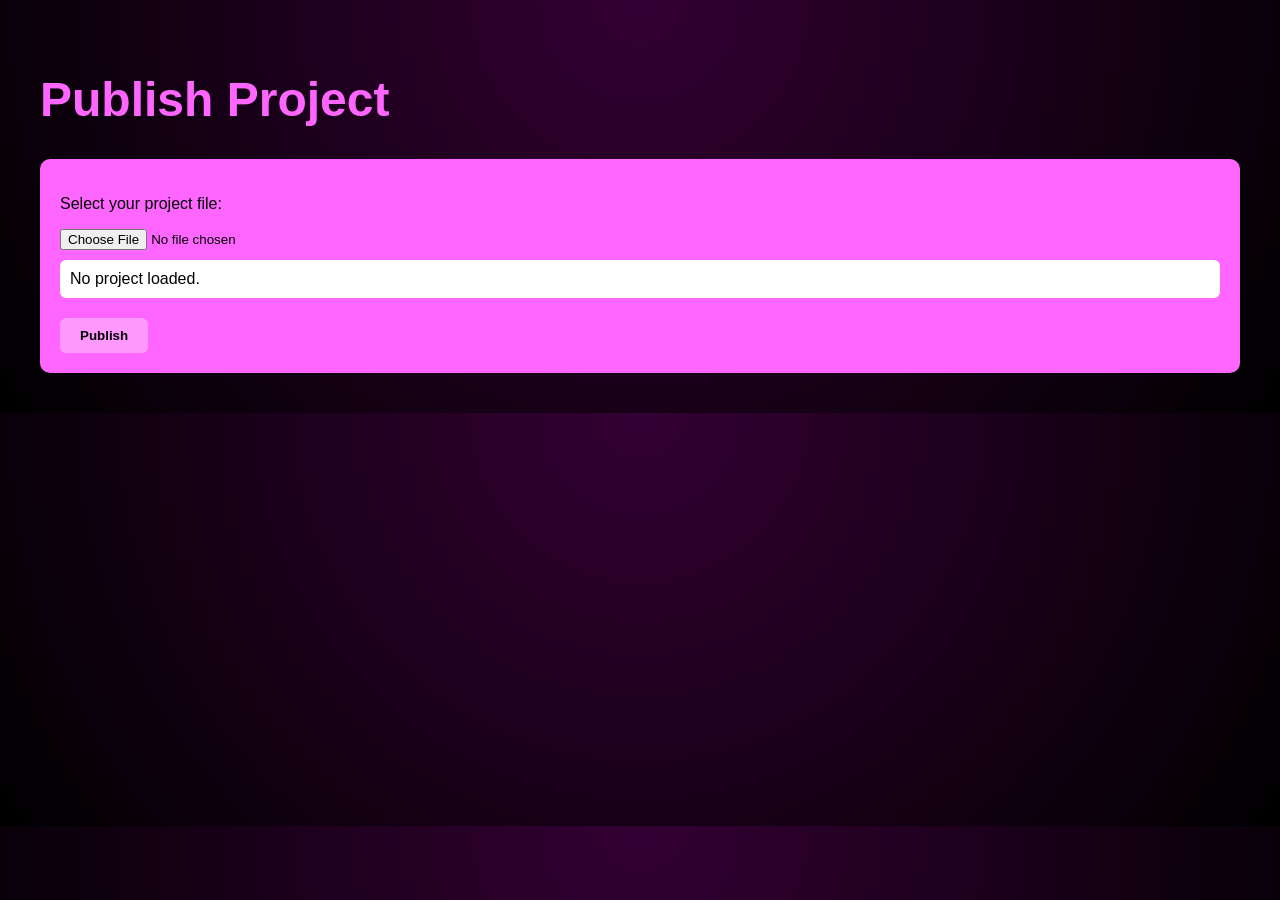
<file: publish.html>
<!DOCTYPE html>
<html lang="en">
<head>
  <meta charset="UTF-8">
  <title>HD 100546b Coding – Publish</title>
  <style>
    body {
      background: radial-gradient(circle at top, #330033, #000);
      color: #fff;
      font-family: Arial, sans-serif;
      margin: 0;
      padding: 40px;
    }
    h1 { font-size: 3rem; color: #ff66ff; }
    .box {
      background: #ff66ff;
      padding: 20px;
      border-radius: 10px;
      color: #000;
      margin-top: 20px;
    }
    #preview {
      background: #fff;
      color: #000;
      padding: 10px;
      border-radius: 6px;
      margin-top: 10px;
    }
    button {
      margin-top: 20px;
      padding: 10px 20px;
      border: none;
      background: #ff99ff;
      color: #000;
      font-weight: bold;
      border-radius: 6px;
      cursor: pointer;
    }
  </style>

  <script>
    function loadProject() {
      const file = document.getElementById("file").files[0];
      if (!file) return;

      const reader = new FileReader();
      reader.onload = () => {
        document.getElementById("preview").textContent = reader.result;
      };
      reader.readAsText(file);
    }

    function publishProject() {
      alert("Project published to HD 100546b Cosmic Network!");
    }
  </script>
</head>
<body>

<h1>Publish Project</h1>

<div class="box">
  <p>Select your project file:</p>
  <input type="file" id="file" onchange="loadProject()">
  <div id="preview">No project loaded.</div>
  <button onclick="publishProject()">Publish</button>
</div>

</body>
</html>
</file>
